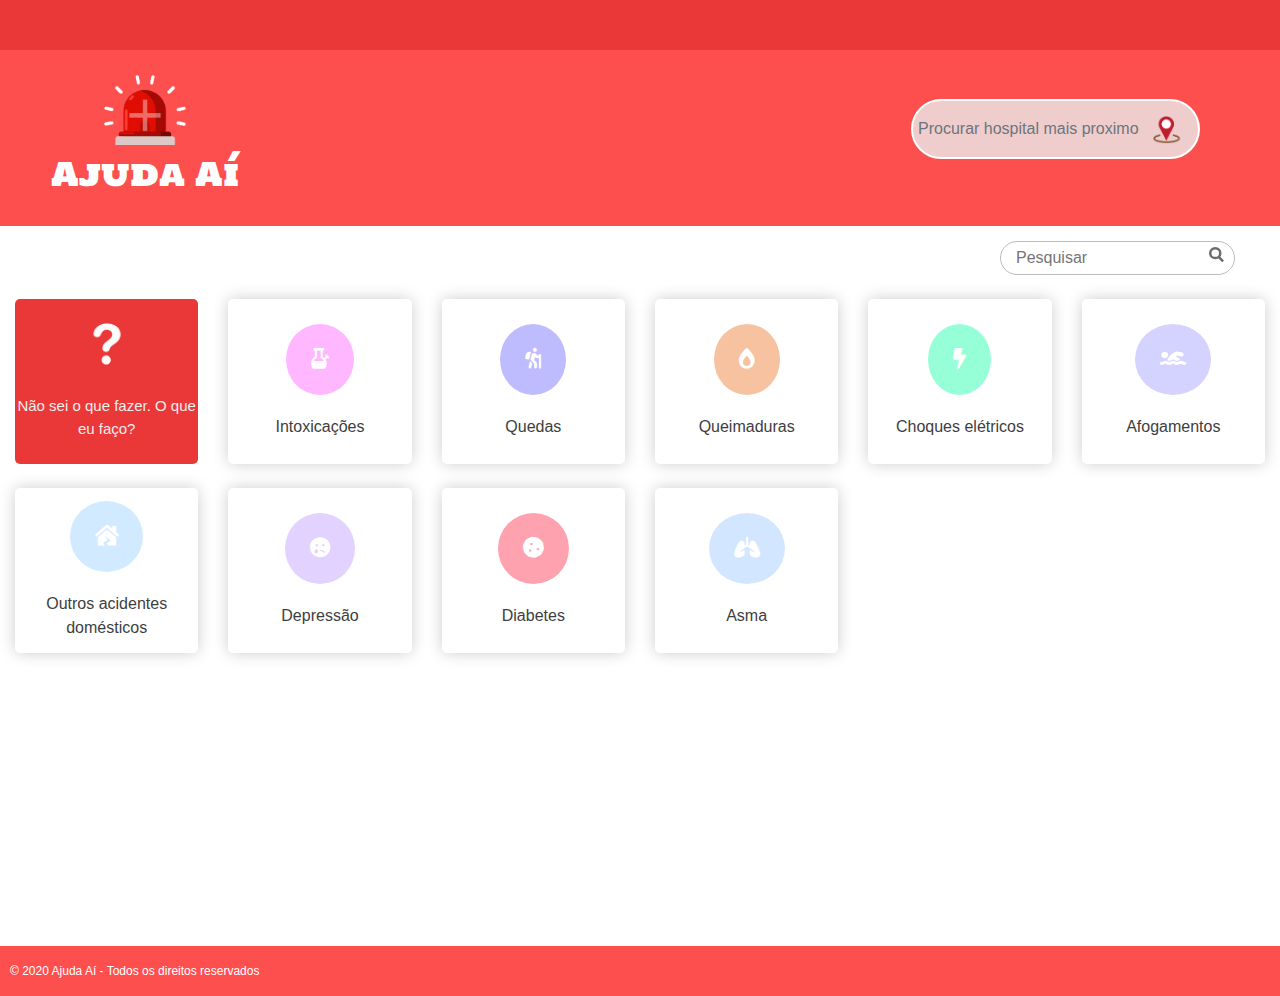
<file: index.html>
<!DOCTYPE html>
<html lang="pt-br">
  <head>
    <meta charset="UTF-8" />
    <meta name="viewport" content="width=device-width, initial-scale=1.0" />
    <title>Ajuda Aí</title>
    <link rel="stylesheet" href="./css/bootstrap.min.css" />
    <link rel="stylesheet" href="./css/all.min.css" />
    <link rel="stylesheet" href="./css/style.css" />
    <link rel="stylesheet" href="./css/index.css" />
    <script src="./js/jquery-3.5.1.min.js"></script>
    <script src="./js/bootstrap.min.js"></script>
  </head>
  <body>
    <header>
      <div class="header-top"></div>
      <div class="main-header">
        <div class="row w-100">
          <div class="col-12 col-lg-3">
            <div class="logo-box">
              <img src="./img/justlogo.png" alt="Ajuda Aí logo" />
              <h1>Ajuda Aí</h1>
            </div>
          </div>
          <div class="col-12 offset-lg-5 col-lg-4">
            <br>
            <div class="search-input float-right">
              <div class="button-map">
                <a href="mapa.html" class="text-muted text-normal">
                  Procurar hospital mais proximo
                  <label>
                    <img src="./img/icons/map.png" alt="Mapa" />
                  </label>
                </a>
              </div>
            </div>
          </div>
        </div>
      </div>
    </header>
    <div class="container-fluid">
      <div class="row">
        <div class="search-problem">
          <div class="search-problem-box">
            <input
              type="text"
              placeholder="Pesquisar"
              name="search"
              id="txtSearch"
            />
            <form action="">
              <button type="submit" id="submitButtonProblem"></button>
              <label for="submitButtonProblem">
                <img src="./img/icons/search.svg" alt="" />
              </label>
            </form>
          </div>
        </div>
      </div>
      <div class="row content-list">
        <div class="col-12 col-sm-6 col-lg-2 mt-4">
          <a
            style="text-decoration: none; color: #3e3e3e;"
            class="link"
            href="quiz.html"
          >
            <div class="quizz">
              <img src="./img/icons/questionmark.png" alt="questionmark" />
              <span>Não sei o que fazer. O que eu faço?</span>
            </div>
          </a>
        </div>
        <div class="col-12 col-sm-6 col-lg-2 mt-4 item item-first d-none">
          <a href="">
            <div class="subject-box">
              <i class="item-icon"></i>
              <span class="item-title">Acidente de carro</span>
            </div>
          </a>
        </div>
      </div>
    </div>
    <footer>© 2020 Ajuda Aí - Todos os direitos reservados</footer>
    <script src="js/db.js"></script>
    <script src="js/index.js"></script>
  </body>
</html>
</file>
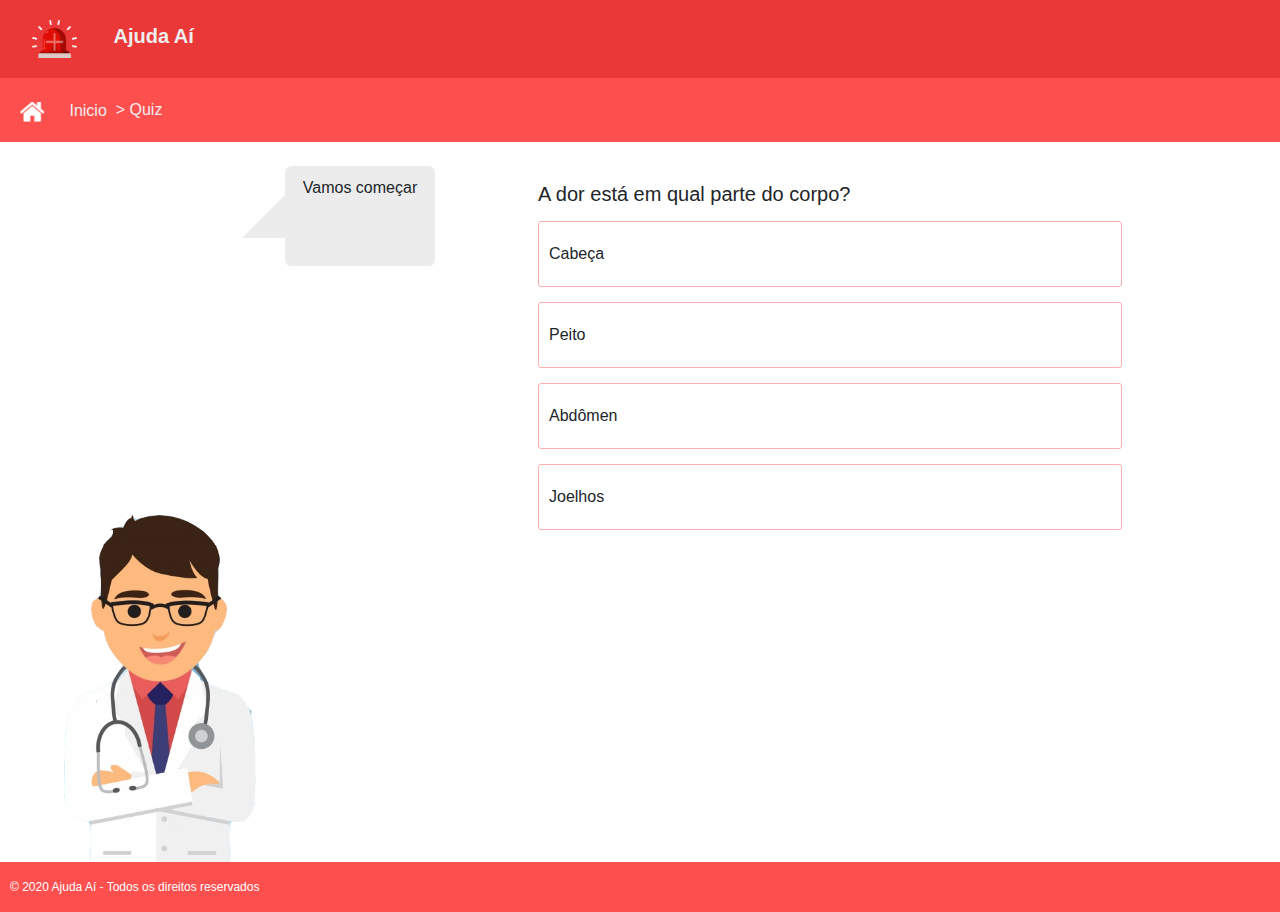
<file: quiz.html>
<!DOCTYPE html>
<html lang="pt-br">
  <head>
    <meta charset="UTF-8" />
    <meta name="viewport" content="width=device-width, initial-scale=1.0" />
    <title>Ajuda Aí - Quiz</title>
    <link rel="stylesheet" href="./css/bootstrap.min.css" />
    <link rel="stylesheet" href="./css/style.css" />
    <link rel="stylesheet" href="./css/quiz.css" />
    <script src="./js/jquery-3.5.1.min.js"></script>
    <script src="./js/bootstrap.min.js"></script>
  </head>
  <body>
    <header>
      <div class="header-top">
        <a href="/">
          <img src="./img/justlogo.png" alt="Ajuda Aí logo" />
          <h1 class="d-inline">Ajuda Aí</h1>
        </a>
      </div>
      <div class="header-botton">
        <a href="index.html" class="mt-1">
          <img src="./img/icons/casa.png" alt="Home" /> Inicio
        </a>
        <span>&nbsp; > Quiz</span>
      </div>
    </header>
    <div class="container">
      <img src="img/doctor.png" alt="" class="quiz-image-doctor">
      <br>
      <div class="row">
        <div class="col-4">
          <div class="quiz-helpMessage">
            Quase lá
          </div>
        </div>
        <div class="col-8">
          <section class="mt-3 quiz-container">
            <h5 id="quiz-lblQuestion"></h5>
            <ul id="quiz-listQuestion"></ul>
          </section>
        </div>
      </div>
    </div>
    <footer>© 2020 Ajuda Aí - Todos os direitos reservados</footer>
    <script src="js/quiz.js"></script>
  </body>
</html>
</file>
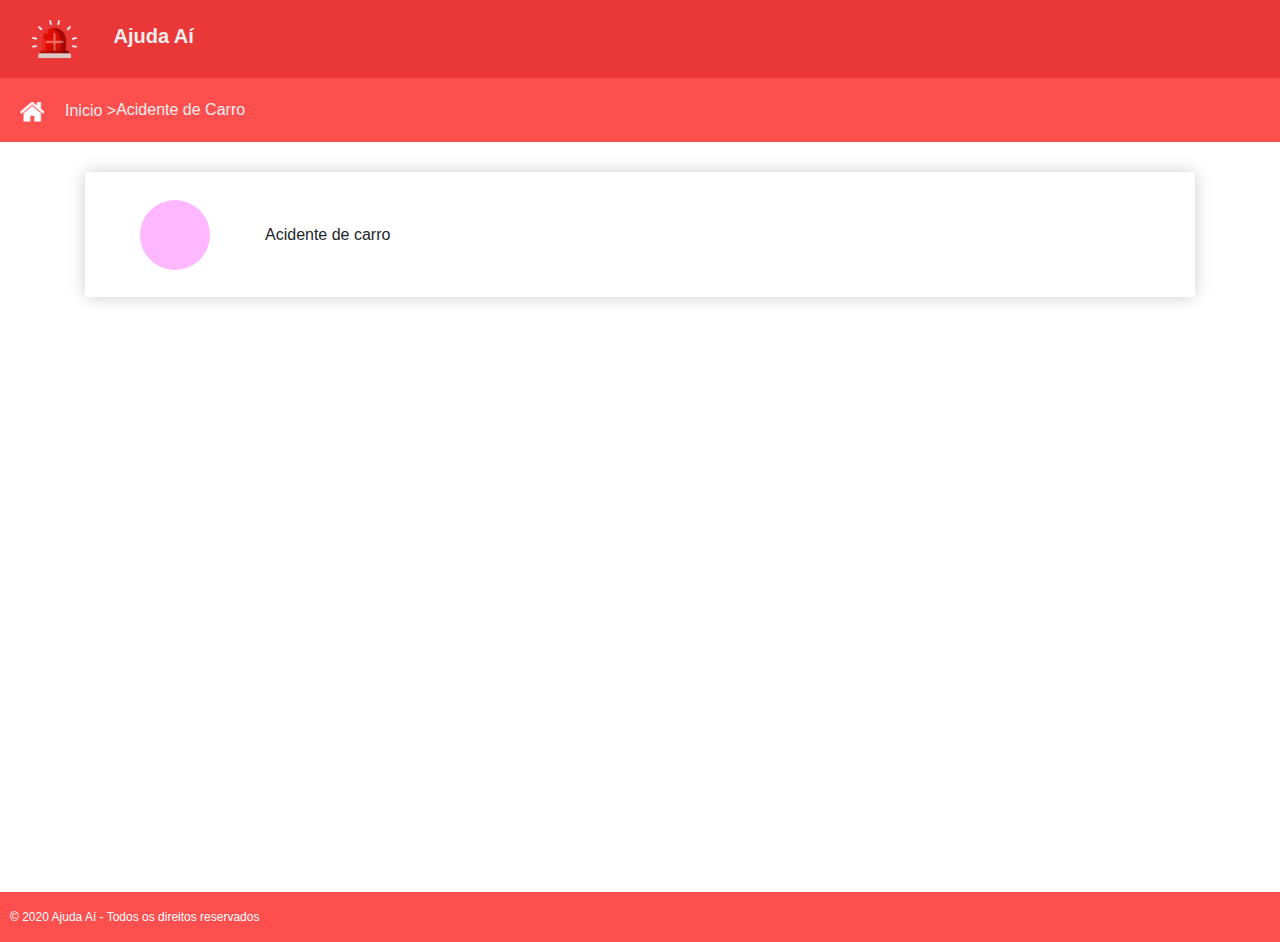
<file: secao.html>
<!DOCTYPE html>
<html lang="pt-br">
  <head>
    <meta charset="UTF-8" />
    <meta name="viewport" content="width=device-width, initial-scale=1.0" />
    <title>Ajuda Aí - Seção</title>
    <link rel="stylesheet" href="./css/bootstrap.min.css" />
    <link rel="stylesheet" href="./css/all.min.css" />
    <link rel="stylesheet" href="./css/style.css" />
    <link rel="stylesheet" href="./css/secao.css" />
    <script src="./js/jquery-3.5.1.min.js"></script>
    <script src="./js/bootstrap.min.js"></script>
  </head>
  <body>
    <header>
      <div class="header-top">
        <a href="/">
          <img src="./img/justlogo.png" alt="Ajuda Aí logo" />
          <h1 class="d-inline">Ajuda Aí</h1>
        </a>
      </div>
      <div class="header-botton">
        <a href="index.html" class="mt-1"><img src="./img/icons/casa.png" alt="Home" />Inicio ></a>
        <span class="breadcrumb-current"> Acidente de Carro</span>
      </div>
    </header>
    <div class="container">
      <div class="subject">
        <div class="img-box-subject">
          <i class="item-icon item-icon-title"></i>
        </div>
        <span id="lblSecaoTitle">Acidente de carro</span>
      </div>
      <div class="row content-list">
        <div class="col-12 col-sm-6 col-lg-2 item item-first d-none">
          <a href="">
            <div class="subject-box">
              <i class="item-icon"></i>
              <span class="item-title">Acidente de carro</span>
            </div>
          </a>
        </div>
      </div>
    </div>
    <footer>© 2020 Ajuda Aí - Todos os direitos reservados</footer>
    <script src="js/db.js"></script>
    <script src="js/secao.js"></script>
  </body>
</html>
</file>
<file: css/style.css>
/* Adicionar classes de estilo que estarão disponíveis em todas as páginas */

@font-face {
  font-family: Holtwood;
  src: url(../fonts/HoltwoodOneSC-Regular.ttf);
}

header {
    display: flex;
    flex-direction: column;
  }
  
  .header-top {
    background: #ea3838;
    display: flex;
    flex-direction: row;
    align-items: center;
  }
  
  .header-top img {
    width: 45px;
    margin: 20px 32px;
  }
  
  .header-top h1 {
    font-size: 20px;
    color: #eee;
    font-weight: bold;
  }
  .header-top a:hover{
    text-decoration: none;
  }
  
  .header-botton {
    background: #fe4f4f;
    display: flex;
    align-items: center;
  }
  .header-botton a{
    color: #eee;
  }
  
  .header-botton img {
    width: 25px;
    margin: 20px 20px;
  }
  .header-botton span {
    color: #eee;
    font-size: 16px;
  }

.container, .container-fluid{
  min-height: 80vh;
}

footer {
  position: relative;
  bottom: 0;
  display: flex;
  align-items: center;
  width: 100%;
  height: 50px;
  padding: 10px;
  font-size: 12px;
  background: #fe4f4f;
  color: #fff;
}
/*
@media only screen and (min-height: 680px) {
  footer {
    margin-top: calc(52.55vh - 43px);
  }
}*/

html,body {
  width: 100%;
}
</file>
<file: css/index.css>
/* Adicionar classes de estilo que estarão disponíveis apenas na página inicial (index.html) */

.header-top {
  width: 100%;
  height: 50px;
  background: #ea3838;
}
.main-header {
  width: 100%;
  padding: 25px 0;
  background: #fe4f4f;
  display: flex;
  flex-direction: row;
  align-items: center;
  justify-content: space-between;
}
.main-header h1{
  font-family: "Holtwood";
  font-size: 2rem;
}

.logo-box {
  display: flex;
  flex-direction: column;
  align-items: center;
  margin: 0 50px;
}

.logo-box img {
  height: 70px;
}

.logo-box h1 {
  color: #fff;
  margin-top: 10px;
}

@media only screen and (max-width: 400px) {
  .logo-box img {
    display: inline;
  }
  .logo-box h1 {
    display: inline;
    font-size: 1rem;
  }
}

.search-input {
  margin: 0 50px;
}

.button-map:hover{
  background: rgb(202, 140, 140);
  border-radius: 42px;
}
.button-map:hover a{
  color: #fff;
}

.search-input {
  position: relative;
  border-radius: 42px;
  padding: 5px;
  border: 2px solid #fff;
  background: #efcdcd;
}

.search-input a {
  padding-top: 10px;
  text-align: center;
  display: block;
}
.search-input a:hover {
  color: #fff;
  text-decoration: none;
}

.search-input label {
  width: 50px;
  cursor: pointer;
}

.search-input label img {
  max-width: 100%;
}
.container {
  margin: 0 20px;
  padding: 0;
}

.search-problem {
  display: flex;
  width: 100%;
  justify-content: flex-end;
}

.search-problem-box {
  margin-right: 45px;
  margin-top: 15px;
  width: 235px;
  display: flex;
  align-items: center;
  justify-content: center;
  border: 1px solid #bcbcbc;
  border-radius: 30px;
}
.search-problem-box input {
  width: 85%;
  outline: none;
  border: none;
  padding: 0 5px;
}

.search-problem-box button {
  display: none;
}

.search-problem-box label {
  cursor: pointer;
}

.search-problem-box label img {
  width: 15px;
}

.main-content {
  display: grid;
  width: 100%;
  height: 500px;
  padding: 50px;
  justify-content: center;
  grid-template-columns: repeat(5, 250px);
  margin-right: 30px;
}

.quizz {
  display: flex;
  flex-direction: column;
  align-items: center;
  justify-content: center;
  width: 100%;
  height: 165px;
  background-color: #ea3838;
  border-radius: 5px;
}
.quizz img {
  width: 80px;
  margin-bottom: 30px;
}

.quizz span {
  color: #eee;
  font-size: 15px;
  text-align: center;
}

.subject-box {
  display: flex;
  flex-direction: column;
  align-items: center;
  justify-content: center;
  width: 100%;
  height: 165px;
  box-shadow: 0 0 1em rgba(0, 0, 0, 0.2);
  border-radius: 5px;
}
.subject-box img {
  display: flex;
  align-self: center;
}

.subject-box:hover {
  background-color: rgba(255, 0, 0, 0.2);
}

.subject-box i {
  color: white;
  font-size: 1.3rem;
  padding: 25px;
  border-radius: 100%;
  margin-bottom: 20px;
}

.item a {
  text-decoration: none;
  color: #3E3E3E;
}

.item-title{
  text-align: center;
}
</file>
<file: css/quiz.css>
/* Adicionar classes de estilo que estarão disponíveis apenas na página do quiz */

.quiz-container{
    width: 80%;
    margin: 0 auto;
}

.quiz-container ul{
    padding: 0;
    list-style: none;
}

.quiz-container ul li{
    width: 100%;
    border: 1px solid rgb(255, 173, 173);
    border-radius: 3px;
    padding: 20px 10px;
    margin-top: 15px;
}
.quiz-container ul li:hover{
    cursor: pointer;
    background: rgb(255, 173, 173);
}

.quiz-image-doctor{
    position: absolute;
    width: 15%;
    left: 5%;
    bottom: 0%;
}

.quiz-helpMessage{
    position: relative;
    float: right;
    padding: 10px;
    background: #ececec;
    height: 100px;
    width: 150px;
    border-radius: .4em;
    text-align: center;
}
.quiz-helpMessage:after{
    content: '';
	position: absolute;
	left: 0;
	top: 50%;
	width: 0;
	height: 0;
	border: 43px solid transparent;
	border-right-color: #ececec;
	border-left: 0;
	border-bottom: 0;
	margin-top: -21.5px;
	margin-left: -43px;
}
</file>
<file: css/secao.css>
/* Adicionar classes de estilo que estarão disponíveis apenas na página de seções */

.subject {
  display: flex;
  align-items: center;
  height: 125px;
  box-shadow: 0 0 1em rgba(0, 0, 0, 0.2);
  margin: 30px 0px;
}

.subject img {
  color: #eee;
}
.img-box-subject {
  background-color: #ffb7ff;
  width: 70px;
  height: 70px;
  display: flex;
  align-items: center;
  justify-content: center;
  margin: 30px 55px;
  border-radius: 50%;
}
.img-box-subject i {
  color: white;
  font-size: 1.3rem;
}

.subject-box {
  display: flex;
  flex-direction: column;
  justify-content: center;
  align-items: center;
  width: 100%;
  height: 165px;
  box-shadow: 0 0 1em rgba(0, 0, 0, 0.2);
  border-radius: 5px;
}

.subject-box span {
  text-align: center;
  display: block;
  margin-top: 15px;
  font-size: .8rem;
}

.subject-box:hover {
  background-color: rgba(255, 0, 0, 0.2);
}

.subject-box i {
  color: white;
  font-size: 1.3rem;
  padding: 25px;
  border-radius: 100%;
  margin-bottom: 20px;
}

.item a {
  text-decoration: none;
  color: #3E3E3E;
}

.item-title{
  text-align: center;
}
</file>
